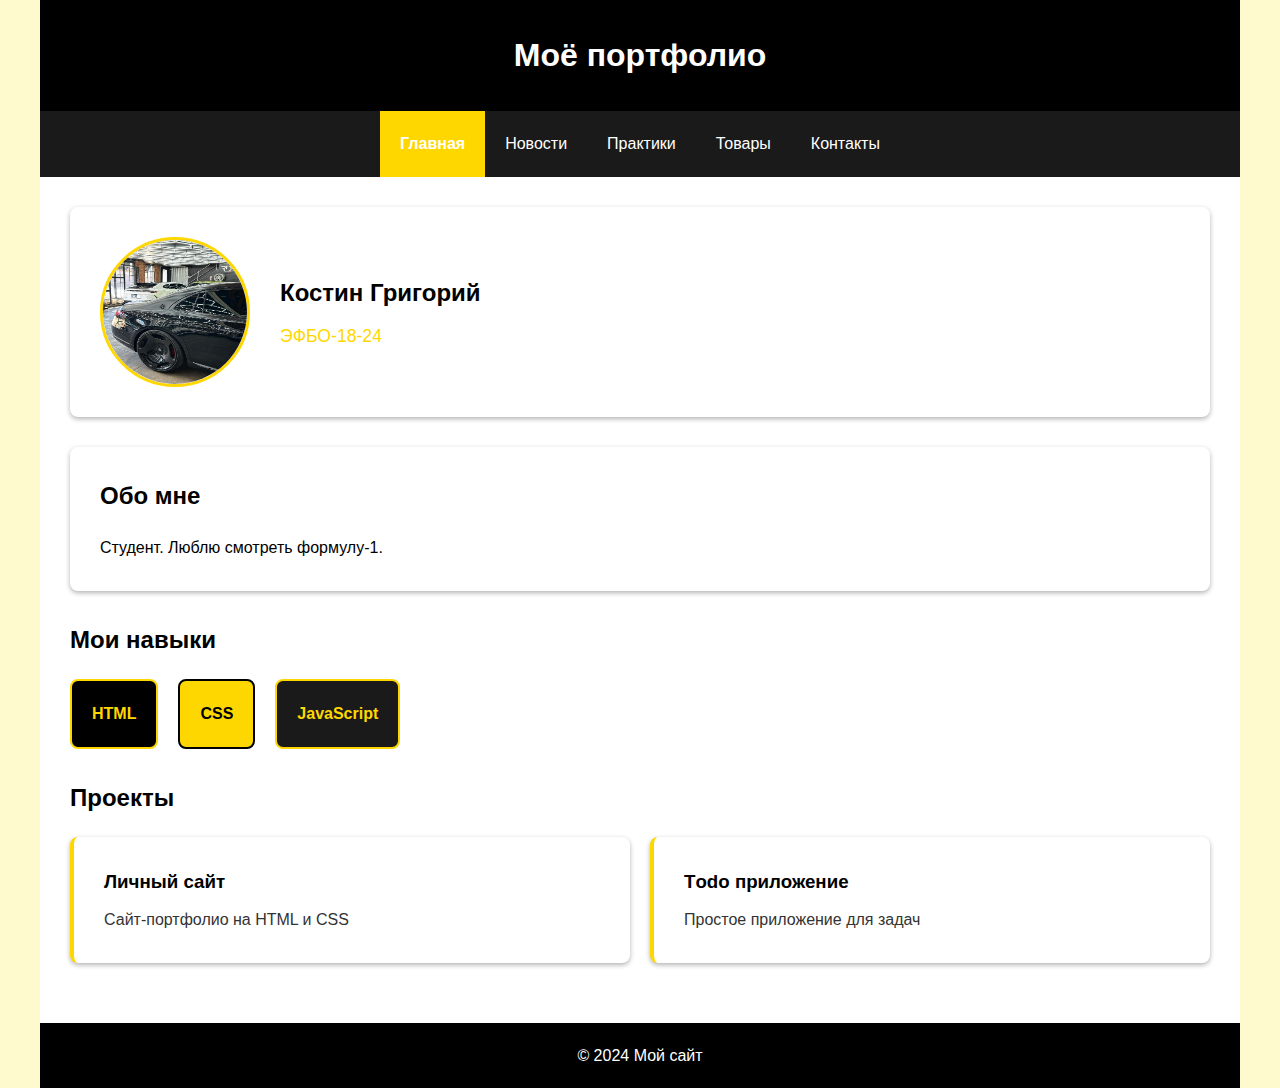
<file: index.html>
<!DOCTYPE html>
<html lang="ru">
<head>
    <meta charset="UTF-8">
    <meta name="viewport" content="width=device-width, initial-scale=1.0">
    <title>Главная - Портфолио</title>
    <link rel="stylesheet" href="style/styles.css">
</head>
<body>
<!-- Основной контейнер -->
<div class="page">

    <!-- Шапка -->
    <header class="header">
        <h1 class="header__title">Моё портфолио</h1>
    </header>

    <!-- Навигация -->
    <nav class="nav">
        <ul class="nav__list">
            <li class="nav__item nav__item--active">
                <a class="nav__link" href="index.html">Главная</a>
            </li>
            <li class="nav__item">
                <a class="nav__link" href="pages/news.html">Новости</a>
            </li>
            <li>
                <a class="nav__link" href="pages/practices.html">Практики</a>
            </li>
            <li class="nav__item">
                <a class="nav__link" href="pages/goods.html">Товары</a>
            </li>
            <li class="nav__item">
                <a class="nav__link" href="pages/contacts.html">Контакты</a>
            </li>
        </ul>
    </nav>

    <!-- Основной контент -->
    <main class="main">

        <!-- Профиль -->
        <section class="profile">
            <div class="profile__card">
                <img class="profile__photo" src="images/IMG_3871.png" alt="Фото">
                <div class="profile__info">
                    <h2 class="profile__name">Костин Григорий</h2>
                    <p class="profile__group">ЭФБО-18-24</p>
                </div>
            </div>
        </section>

        <!-- Обо мне -->
        <section class="about">
            <h2 class="about__title">Обо мне</h2>
            <div class="about__content">
                <p class="about__text">
                    Студент. Люблю смотреть формулу-1.
                </p>
            </div>
        </section>

        <!-- Навыки -->
        <section class="skills">
            <h2 class="skills__title">Мои навыки</h2>
            <div class="skills__list">
                <div class="skill skill--html">
                    <span class="skill__name">HTML</span>
                </div>
                <div class="skill skill--css">
                    <span class="skill__name">CSS</span>
                </div>
                <div class="skill skill--js">
                    <span class="skill__name">JavaScript</span>
                </div>
            </div>
        </section>

        <!-- Проекты -->
        <section class="projects">
            <h2 class="projects__title">Проекты</h2>
            <div class="projects__grid">
                <div class="project-card">
                    <h3 class="project-card__title">Личный сайт</h3>
                    <p class="project-card__desc">Сайт-портфолио на HTML и CSS</p>
                </div>
                <div class="project-card">
                    <h3 class="project-card__title">Тodo приложение</h3>
                    <p class="project-card__desc">Простое приложение для задач</p>
                </div>
            </div>
        </section>

    </main>

    <!-- Подвал -->
    <footer class="footer">
        <p class="footer__text">&copy; 2024 Мой сайт</p>
    </footer>
</div>
</body>
</html>
</file>
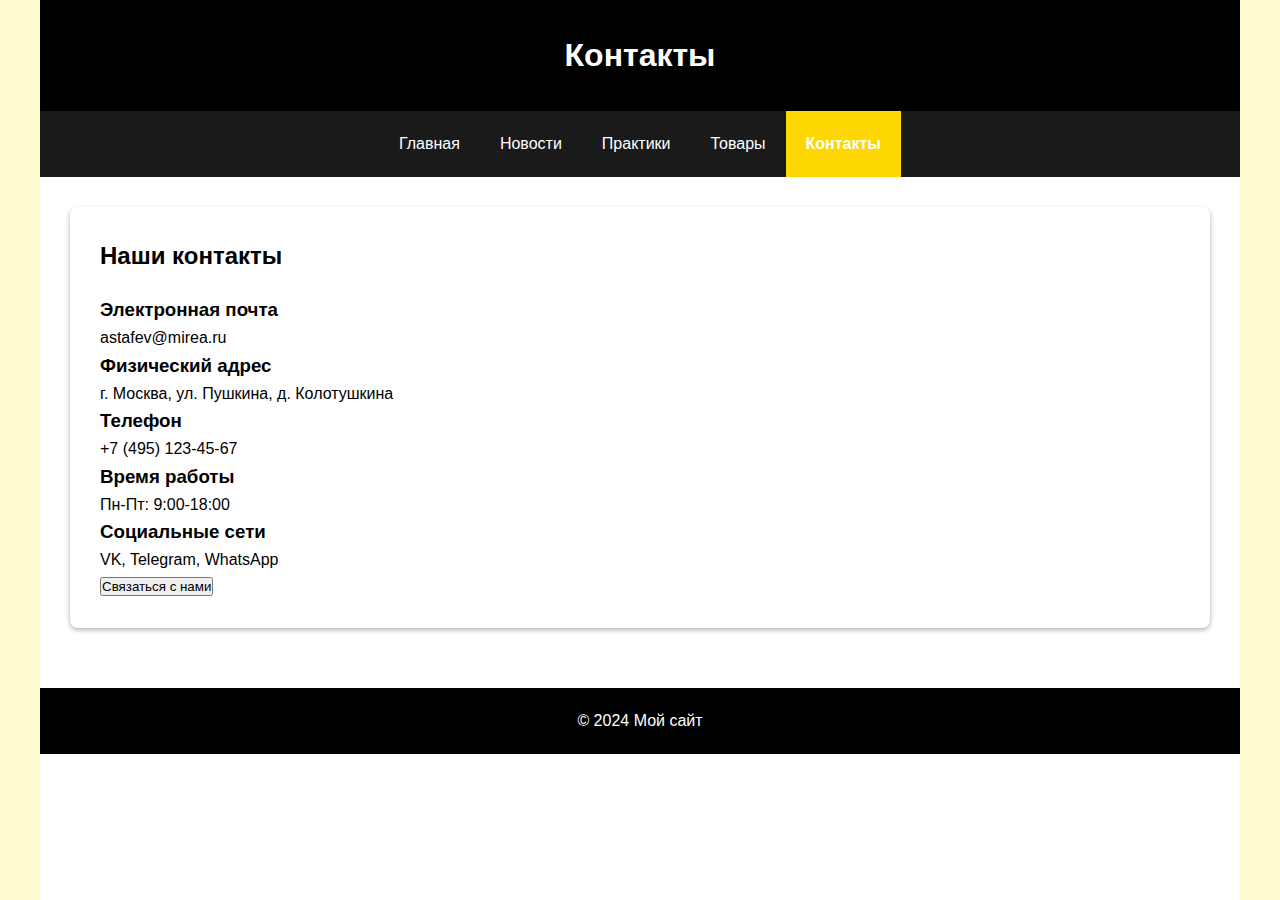
<file: pages/contacts.html>
<!DOCTYPE html>
<html lang="ru">
<head>
    <meta charset="UTF-8">
    <meta name="viewport" content="width=device-width, initial-scale=1.0">
    <title>Контакты - Портфолио</title>
    <link rel="stylesheet" href="../style/styles.css">
    <style>
        dialog::backdrop {
            background: rgba(0, 0, 0, 0.6);
            animation: fadeIn 0.3s ease;
        }

        dialog {
            border: none;
            border-radius: 12px;
            padding: 0;
            box-shadow: 0 10px 30px rgba(0, 0, 0, 0.3);
            animation: slideIn 0.3s ease;
            max-width: 500px;
            width: 90vw;
            max-height: 90vh;
            overflow-y: auto;
        }

        .modal-header {
            background: linear-gradient(135deg, #2c3e50 0%, #34495e 100%);
            color: white;
            padding: 1.5rem;
            border-radius: 12px 12px 0 0;
            margin: 0;
        }

        .modal-header h2 {
            margin: 0;
            color: white;
            font-size: 1.5rem;
        }

        .modal-content {
            padding: 2rem;
        }

        .form-group {
            margin-bottom: 1.5rem;
        }

        .form-group label {
            display: block;
            margin-bottom: 0.5rem;
            font-weight: 600;
            color: #2c3e50;
        }

        .form-group input,
        .form-group select,
        .form-group textarea {
            width: 100%;
            padding: 0.75rem;
            border: 2px solid #e9ecef;
            border-radius: 6px;
            font-size: 1rem;
            transition: border-color 0.3s ease;
            box-sizing: border-box;
        }

        .form-group input:focus,
        .form-group select:focus,
        .form-group textarea:focus {
            outline: none;
            border-color: #667eea;
        }

        .form-group textarea {
            min-height: 100px;
            resize: vertical;
        }

        .modal-actions {
            display: flex;
            gap: 1rem;
            justify-content: flex-end;
            margin-top: 2rem;
        }

        .btn {
            padding: 0.75rem 1.5rem;
            border: none;
            border-radius: 6px;
            cursor: pointer;
            font-size: 1rem;
            transition: all 0.3s ease;
            font-weight: 600;
        }

        .btn-primary {
            background: linear-gradient(135deg, #667eea 0%, #764ba2 100%);
            color: white;
        }

        .btn-primary:hover {
            transform: translateY(-2px);
            box-shadow: 0 5px 15px rgba(102, 126, 234, 0.4);
        }

        .btn-secondary {
            background: #f8f9fa;
            color: #2c3e50;
            border: 2px solid #e9ecef;
        }

        .btn-secondary:hover {
            background: #e9ecef;
        }

        .required {
            color: #e74c3c;
        }

        @keyframes fadeIn {
            from { opacity: 0; }
            to { opacity: 1; }
        }

        @keyframes slideIn {
            from {
                opacity: 0;
                transform: translateY(-50px) scale(0.9);
            }
            to {
                opacity: 1;
                transform: translateY(0) scale(1);
            }
        }

        @media (max-width: 600px) {
            dialog {
                margin: 1rem;
                width: calc(100vw - 2rem);
            }

            .modal-actions {
                flex-direction: column;
            }

            .btn {
                width: 100%;
            }
        }
    </style>
</head>
<body>
<!-- Основной контейнер -->
<div class="page">

    <!-- Шапка -->
    <header class="header">
        <h1 class="header__title">Контакты</h1>
    </header>

    <!-- Навигация -->
    <nav class="nav">
        <ul class="nav__list">
            <li class="nav__item">
                <a class="nav__link" href="../index.html">Главная</a>
            </li>
            <li class="nav__item">
                <a class="nav__link" href="news.html">Новости</a>
            </li>
            <li class="nav__item">
                <a class="nav__link" href="practices.html">Практики</a>
            </li>
            <li class="nav__item">
                <a class="nav__link" href="goods.html">Товары</a>
            </li>
            <li class="nav__item nav__item--active">
                <a class="nav__link" href="contacts.html">Контакты</a>
            </li>
        </ul>
    </nav>

    <!-- Основной контент -->
    <main class="main">
        <!-- Контактная информация -->
        <section class="contacts">
            <h2 class="contacts__title">Наши контакты</h2>

            <div class="contacts__content">
                <div class="contact-info">
                    <h3 class="contact-info__title">Электронная почта</h3>
                    <p class="contact-info__text">astafev@mirea.ru</p>
                </div>

                <div class="contact-info">
                    <h3 class="contact-info__title">Физический адрес</h3>
                    <p class="contact-info__text">г. Москва, ул. Пушкина, д. Колотушкина</p>
                </div>

                <div class="contacts__grid">
                    <div class="contact-card">
                        <h3 class="contact-card__title">Телефон</h3>
                        <p class="contact-card__text">+7 (495) 123-45-67</p>
                    </div>
                    <div class="contact-card">
                        <h3 class="contact-card__title">Время работы</h3>
                        <p class="contact-card__text">Пн-Пт: 9:00-18:00</p>
                    </div>
                    <div class="contact-card">
                        <h3 class="contact-card__title">Социальные сети</h3>
                        <p class="contact-card__text">VK, Telegram, WhatsApp</p>
                    </div>
                </div>

                <button class="contacts__button" onclick="contactModal.showModal()">Связаться с нами</button>
            </div>
        </section>
    </main>

    <!-- Подвал -->
    <footer class="footer">
        <p class="footer__text">&copy; 2024 Мой сайт</p>
    </footer>

    <dialog id="contactModal">
        <div class="modal-header">
            <h2>Форма обратной связи</h2>
        </div>

        <div class="modal-content">
            <form id="feedbackForm" method="dialog">
                <div class="form-group">
                    <label for="name">Имя <span class="required">*</span></label>
                    <input type="text" id="name" name="name" required placeholder="Введите ваше имя">
                </div>

                <div class="form-group">
                    <label for="phone">Телефон <span class="required">*</span></label>
                    <input type="tel" id="phone" name="phone" required placeholder="+7 (XXX) XXX-XX-XX">
                </div>

                <div class="form-group">
                    <label for="email">Электронная почта <span class="required">*</span></label>
                    <input type="email" id="email" name="email" required placeholder="example@mail.ru">
                </div>

                <div class="form-group">
                    <label for="category">Категория обращения <span class="required">*</span></label>
                    <select id="category" name="category" required>
                        <option value="">Выберите категорию</option>
                        <option value="technical">Техническая поддержка</option>
                        <option value="commercial">Коммерческое предложение</option>
                        <option value="cooperation">Сотрудничество</option>
                        <option value="complaint">Жалоба</option>
                        <option value="suggestion">Предложение</option>
                        <option value="other">Другое</option>
                    </select>
                </div>

                <div class="form-group">
                    <label for="message">Текст обращения <span class="required">*</span></label>
                    <textarea id="message" name="message" required placeholder="Опишите вашу проблему или вопрос..."></textarea>
                </div>

                <div class="modal-actions">
                    <button type="submit" class="btn btn-secondary">Отмена</button>
                    <button type="button" class="btn btn-primary" onclick="submitForm()">Отправить</button>
                </div>
            </form>
        </div>
    </dialog>

    <script>
        function submitForm() {
            const form = document.getElementById('feedbackForm');
            const formData = new FormData(form);

            if (!form.checkValidity()) {
                form.reportValidity();
                return;
            }

            const data = {
                name: formData.get('name'),
                phone: formData.get('phone'),
                email: formData.get('email'),
                category: formData.get('category'),
                message: formData.get('message')
            };

            console.log('Данные формы:', data);

            alert('Спасибо! Ваше обращение отправлено. Мы свяжемся с вами в ближайшее время.');

            contactModal.close();

            form.reset();
        }

        document.getElementById('contactModal').addEventListener('click', function(event) {
            if (event.target === this) {
                this.close();
            }
        });

        document.getElementById('feedbackForm').addEventListener('keypress', function(event) {
            if (event.key === 'Enter' && event.target.type !== 'textarea') {
                event.preventDefault();
            }
        });
    </script>
</div>
</body>
</html>
</file>
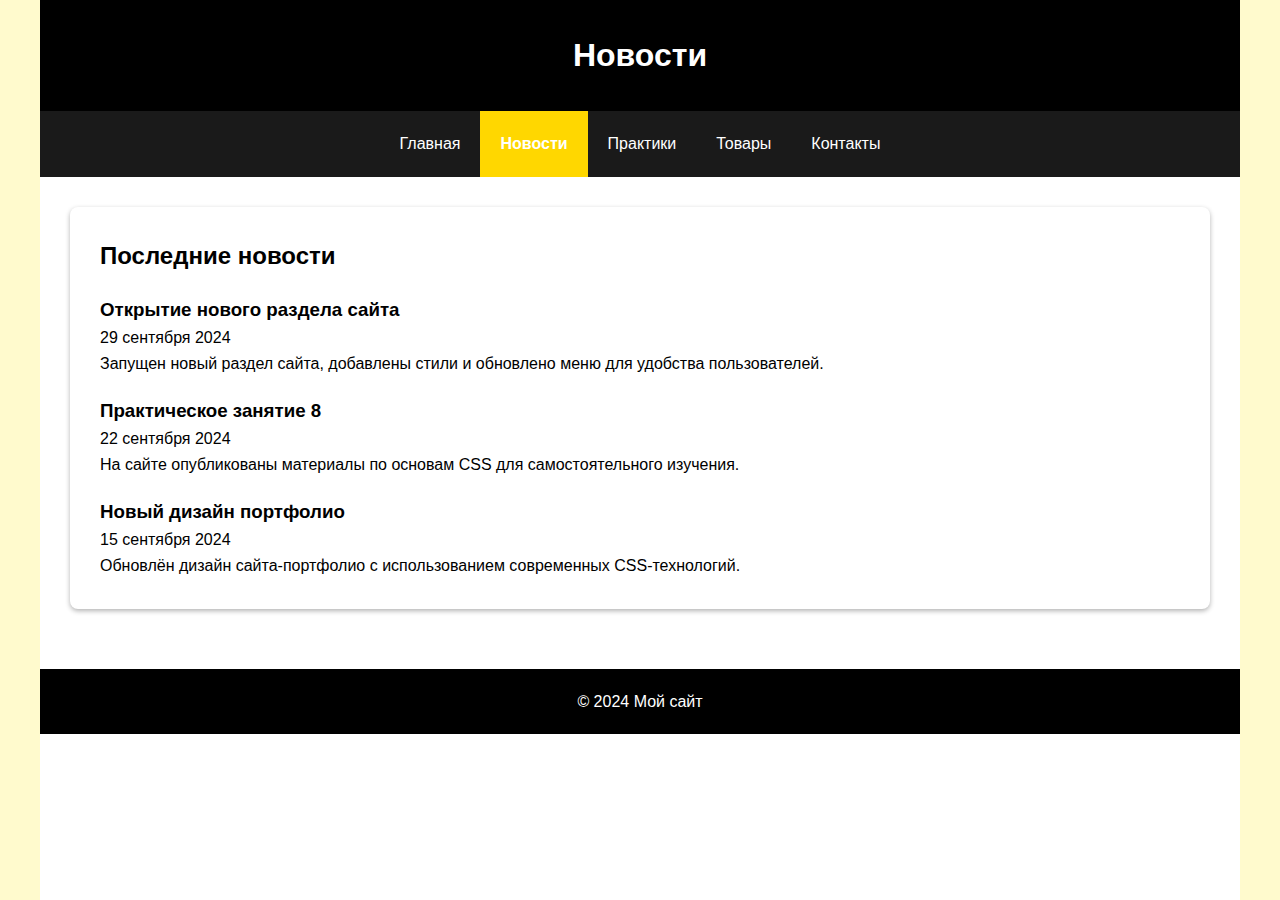
<file: pages/news.html>
<!DOCTYPE html>
<html lang="ru">
<head>
    <meta charset="UTF-8">
    <meta name="viewport" content="width=device-width, initial-scale=1.0">
    <title>Новости - Портфолио</title>
    <link rel="stylesheet" href="../style/styles.css">
</head>
<body>
<!-- Основной контейнер -->
<div class="page">

    <!-- Шапка -->
    <header class="header">
        <h1 class="header__title">Новости</h1>
    </header>

    <!-- Навигация -->
    <nav class="nav">
        <ul class="nav__list">
            <li class="nav__item">
                <a class="nav__link" href="../index.html">Главная</a>
            </li>
            <li class="nav__item nav__item--active">
                <a class="nav__link" href="news.html">Новости</a>
            </li>
            <li class="nav__item">
                <a class="nav__link" href="practices.html">Практики</a>
            </li>
            <li class="nav__item">
                <a class="nav__link" href="goods.html">Товары</a>
            </li>
            <li class="nav__item">
                <a class="nav__link" href="contacts.html">Контакты</a>
            </li>
        </ul>
    </nav>

    <!-- Основной контент -->
    <main class="main">
        
        <!-- Новости -->
        <section class="news">
            <h2 class="news__title">Последние новости</h2>
            <div class="news__list">
                <article class="news-card">
                    <h3 class="news-card__title">Открытие нового раздела сайта</h3>
                    <time class="news-card__date">29 сентября 2024</time>
                    <p class="news-card__content">
                        Запущен новый раздел сайта, добавлены стили и обновлено меню для удобства пользователей.
                    </p>
                </article>
                <article class="news-card">
                    <h3 class="news-card__title">Практическое занятие 8</h3>
                    <time class="news-card__date">22 сентября 2024</time>
                    <p class="news-card__content">
                        На сайте опубликованы материалы по основам CSS для самостоятельного изучения.
                    </p>
                </article>
                <article class="news-card">
                    <h3 class="news-card__title">Новый дизайн портфолио</h3>
                    <time class="news-card__date">15 сентября 2024</time>
                    <p class="news-card__content">
                        Обновлён дизайн сайта-портфолио с использованием современных CSS-технологий.
                    </p>
                </article>
            </div>
        </section>

    </main>

    <!-- Подвал -->
    <footer class="footer">
        <p class="footer__text">&copy; 2024 Мой сайт</p>
    </footer>
</div>
</body>
</html>
</file>
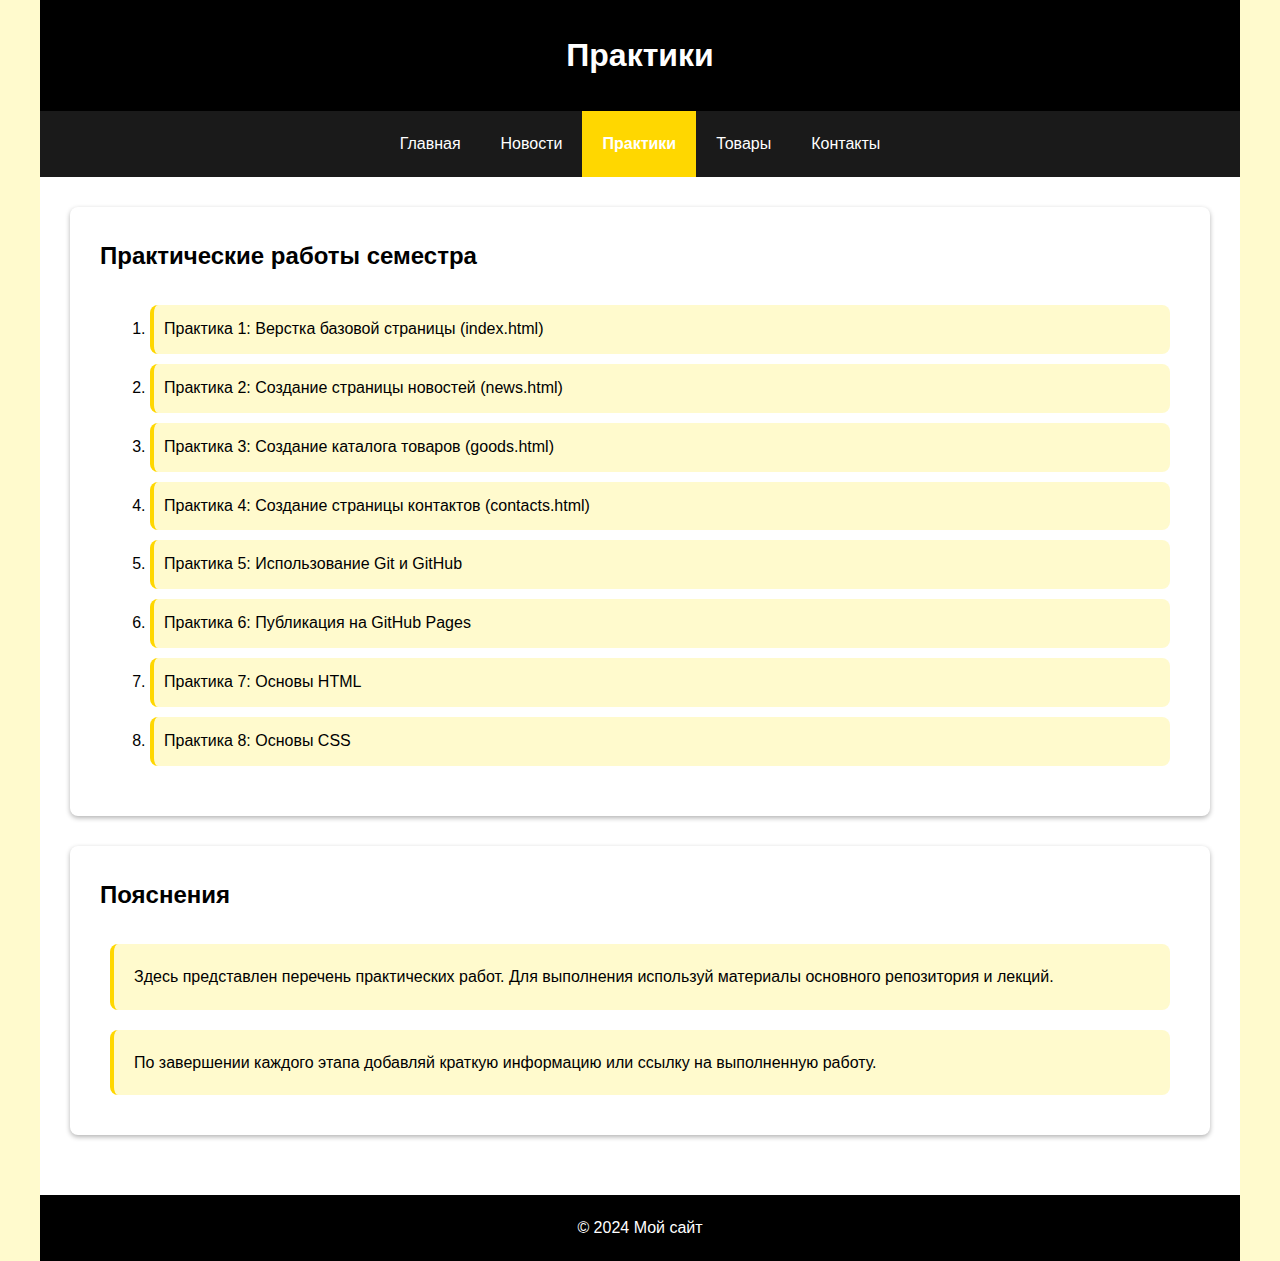
<file: pages/practices.html>
<!DOCTYPE html>
<html lang="ru">
<head>
    <meta charset="UTF-8">
    <meta name="viewport" content="width=device-width, initial-scale=1.0">
    <title>Практики - Портфолио</title>
    <link rel="stylesheet" href="../style/styles.css">
</head>
<body>
<!-- Основной контейнер -->
<div class="page">

    <!-- Шапка -->
    <header class="header">
        <h1 class="header__title">Практики</h1>
    </header>

    <!-- Навигация -->
    <nav class="nav">
        <ul class="nav__list">
            <li class="nav__item">
                <a class="nav__link" href="../index.html">Главная</a>
            </li>
            <li class="nav__item">
                <a class="nav__link" href="news.html">Новости</a>
            </li>
            <li class="nav__item nav__item--active">
                <a class="nav__link" href="practices.html">Практики</a>
            </li>
            <li class="nav__item">
                <a class="nav__link" href="goods.html">Товары</a>
            </li>
            <li class="nav__item">
                <a class="nav__link" href="contacts.html">Контакты</a>
            </li>
        </ul>
    </nav>

    <!-- Основной контент -->
    <main class="main">

        <!-- Практические работы -->
        <section class="practices">
            <h2 class="practices__title">Практические работы семестра</h2>
            <div class="practices__content">
                <ol class="practices__list">
                    <li class="practices__item">Практика 1: Верстка базовой страницы (index.html)</li>
                    <li class="practices__item">Практика 2: Создание страницы новостей (news.html)</li>
                    <li class="practices__item">Практика 3: Создание каталога товаров (goods.html)</li>
                    <li class="practices__item">Практика 4: Создание страницы контактов (contacts.html)</li>
                    <li class="practices__item">Практика 5: Использование Git и GitHub</li>
                    <li class="practices__item">Практика 6: Публикация на GitHub Pages</li>
                    <li class="practices__item">Практика 7: Основы HTML</li>
                    <li class="practices__item">Практика 8: Основы CSS</li>
                </ol>
            </div>
        </section>

        <!-- Пояснения -->
        <section class="instructions">
            <h2 class="instructions__title">Пояснения</h2>
            <div class="instructions__content">
                <p class="instructions__text">
                    Здесь представлен перечень практических работ. Для выполнения используй материалы основного репозитория и лекций.
                </p>
                <p class="instructions__text">
                    По завершении каждого этапа добавляй краткую информацию или ссылку на выполненную работу.
                </p>
            </div>
        </section>

    </main>

    <!-- Подвал -->
    <footer class="footer">
        <p class="footer__text">&copy; 2024 Мой сайт</p>
    </footer>
</div>
</body>
</html>
</file>
<file: style/styles.css>
/* CSS переменные */
:root {
    --color-main: #000000;
    --color-accent: #FFD700;
    --color-light: #FFFACD;
    --color-dark: #1a1a1a;
    --color-text: #000000;
    --color-white: #ffffff;

    --shadow: 0 2px 5px rgba(0,0,0,0.3);
    --radius: 8px;

    --space-sm: 10px;
    --space-md: 20px;
    --space-lg: 30px;
}

/* Базовые стили */
* {
    margin: 0;
    padding: 0;
    box-sizing: border-box;
}

body {
    font-family: Arial, sans-serif;
    line-height: 1.6;
    color: var(--color-text);
    background-color: var(--color-light);
}

/* Блок page */
.page {
    max-width: 1200px;
    margin: 0 auto;
    background: var(--color-white);
    min-height: 100vh;
}

/* Блок header */
.header {
    background: var(--color-main);
    color: var(--color-white);
    padding: var(--space-lg);
    text-align: center;
}

.header__title {
    font-size: 2rem;
}

/* Блок nav */
.nav {
    background: var(--color-dark);
}

.nav__list {
    list-style: none;
    display: flex;
    justify-content: center;
}

.nav__item {
    margin: 0;
}

.nav__link {
    display: block;
    padding: var(--space-md);
    color: var(--color-white);
    text-decoration: none;
    transition: background-color 0.3s;
}

.nav__link:hover {
    background: var(--color-accent);
}

/* Модификатор --active */
.nav__item--active .nav__link {
    background: var(--color-accent);
    font-weight: bold;
}

/* Блок main */
.main {
    padding: var(--space-lg);
}

/* Блок profile */
.profile {
    margin-bottom: var(--space-lg);
}

.profile__card {
    display: flex;
    align-items: center;
    gap: var(--space-lg);
    background: var(--color-white);
    padding: var(--space-lg);
    border-radius: var(--radius);
    box-shadow: var(--shadow);
}

.profile__photo {
    width: 150px;
    height: 150px;
    border-radius: 50%;
    border: 3px solid var(--color-accent);
}

.profile__name {
    font-size: 1.5rem;
    color: var(--color-main);
    margin-bottom: var(--space-sm);
}

.profile__group {
    color: var(--color-accent);
    font-size: 1.1rem;
}

/* Блок about */
.about {
    background: var(--color-white);
    padding: var(--space-lg);
    margin-bottom: var(--space-lg);
    border-radius: var(--radius);
    box-shadow: var(--shadow);
}

.about__title {
    color: var(--color-main);
    margin-bottom: var(--space-md);
    font-size: 1.5rem;
}

.about__text {
    line-height: 1.6;
}

/* Блок skills */
.skills {
    margin-bottom: var(--space-lg);
}

.skills__title {
    color: var(--color-main);
    margin-bottom: var(--space-md);
    font-size: 1.5rem;
}

.skills__list {
    display: flex;
    gap: var(--space-md);
    flex-wrap: wrap;
}

/* Блок skill с модификаторами */
.skill {
    padding: var(--space-md);
    border-radius: var(--radius);
    color: var(--color-white);
    font-weight: bold;
    transition: transform 0.3s;
}

.skill:hover {
    transform: translateY(-3px);
}

.skill--html {
    background: #000000;
    color: #FFD700;
    border: 2px solid #FFD700;
}

.skill--css {
    background: #FFD700;
    color: #000000;
    border: 2px solid #000000;
}

.skill--js {
    background: #1a1a1a;
    color: #FFD700;
    border: 2px solid #FFD700;
}

/* Блок projects */
.projects__title {
    color: var(--color-main);
    margin-bottom: var(--space-md);
    font-size: 1.5rem;
}

.projects__grid {
    display: grid;
    grid-template-columns: repeat(auto-fit, minmax(300px, 1fr));
    gap: var(--space-md);
}

/* Блок project-card */
.project-card {
    background: var(--color-white);
    padding: var(--space-lg);
    border-radius: var(--radius);
    box-shadow: var(--shadow);
    border-left: 4px solid var(--color-accent);
    transition: transform 0.3s;
}

.project-card:hover {
    transform: translateY(-5px);
}

.project-card__title {
    color: var(--color-main);
    margin-bottom: var(--space-sm);
}

.project-card__desc {
    color: #333333;
}

/* Блок footer */
.footer {
    background: var(--color-main);
    color: var(--color-white);
    text-align: center;
    padding: var(--space-md);
    margin-top: var(--space-lg);
}

/* Адаптивность */
@media (max-width: 768px) {
    .profile__card {
        flex-direction: column;
        text-align: center;
    }

    .nav__list {
        flex-direction: column;
    }

    .skills__list {
        justify-content: center;
    }

    .projects__grid {
        grid-template-columns: 1fr;
    }

    .goods-container {
        grid-template-columns: 1fr;
        gap: var(--space-md);
    }

    .goods-image {
        height: 150px;
        max-width: 200px;
    }
}

/* Добавляем в конец файла styles.css */

/* Блок news */
.news {
    background: var(--color-white);
    padding: var(--space-lg);
    border-radius: var(--radius);
    box-shadow: var(--shadow);
}

.news__title {
    color: var(--color-main);
    margin-bottom: var(--space-md);
    font-size: 1.5rem;
}

.news__list {
    display: flex;
    flex-direction: column;
    gap: var(--space-md);
}

/* Блок news-item */
.news-item {
    padding: var(--space-md);
    border-left: 4px solid var(--color-accent);
    background: var(--color-light);
    border-radius: var(--radius);
}

.news-item__title {
    color: var(--color-main);
    margin-bottom: var(--space-sm);
}

.news-item__date {
    color: var(--color-accent);
    font-size: 0.9rem;
    margin-bottom: var(--space-sm);
}

.news-item__text {
    line-height: 1.5;
}

/* Блок contacts */
.contacts {
    background: var(--color-white);
    padding: var(--space-lg);
    border-radius: var(--radius);
    box-shadow: var(--shadow);
}

.contacts__title {
    color: var(--color-main);
    margin-bottom: var(--space-md);
    font-size: 1.5rem;
}

.contacts__list {
    display: grid;
    grid-template-columns: repeat(auto-fit, minmax(250px, 1fr));
    gap: var(--space-md);
}

/* Блок contact-item */
.contact-item {
    padding: var(--space-md);
    background: var(--color-light);
    border-radius: var(--radius);
    text-align: center;
}

.contact-item__title {
    color: var(--color-main);
    margin-bottom: var(--space-sm);
    font-size: 1.1rem;
}

.contact-item__value {
    color: var(--color-accent);
    font-weight: bold;
}

/* Блок Goods */
.goods {
    background: var(--color-white);
    padding: var(--space-lg);
    border-radius: var(--radius);
    box-shadow: var(--shadow);
    margin-bottom: var(--space-lg);
}

.goods__title,
.catalog__title {
    color: var(--color-main);
    margin-bottom: var(--space-md);
    font-size: 1.5rem;
}

.goods-container {
    display: grid;
    grid-template-columns: repeat(auto-fit, minmax(300px, 1fr));
    gap: var(--space-lg);
    margin-top: var(--space-lg);
}

.goods-product-card {
    background: var(--color-white);
    padding: var(--space-lg);
    border-radius: var(--radius);
    box-shadow: var(--shadow);
    text-align: center;
    transition: all 0.3s ease;
    border: 1px solid #e9e9e9;
    border-left: 4px solid var(--color-accent);
}

.goods-product-card:hover {
    transform: translateY(-5px);
    box-shadow: 0 12px 30px rgba(0, 0, 0, 0.15);
}

.goods-image {
    width: 100%;
    max-width: 280px;
    height: 200px;
    object-fit: cover;
    border-radius: var(--radius);
    margin-bottom: var(--space-md);
    border: 3px solid var(--color-light);
}

.goods-title {
    font-size: 1.2rem;
    color: var(--color-main);
    margin: 0 0 var(--space-sm) 0;
    font-weight: 600;
}

.goods-product-desc {
    color: #333333;
    margin-bottom: var(--space-md);
    line-height: 1.5;
    font-style: italic;
}

.goods-price {
    font-size: 1.4rem;
    color: var(--color-accent);
    font-weight: 700;
    margin: 0;
    background: linear-gradient(135deg, var(--color-accent) 0%, #00f2fe 100%);
    -webkit-background-clip: text;
    -webkit-text-fill-color: transparent;
    background-clip: text;
}

.goods-product-info,
.goods-product-card__info {
    padding-top: var(--space-sm);
}

/* Блок about-store */
.about-store {
    background: var(--color-white);
    padding: var(--space-lg);
    border-radius: var(--radius);
    box-shadow: var(--shadow);
}

.about-store__title {
    color: var(--color-main);
    margin-bottom: var(--space-md);
    font-size: 1.5rem;
}

.about-store__content {
    padding: var(--space-sm);
}

.about-store__text {
    line-height: 1.6;
    padding: var(--space-md);
    background: var(--color-light);
    border-radius: var(--radius);
    border-left: 4px solid var(--color-accent);
    margin: 0;
}

/* Блок practices */
.practices {
    background: var(--color-white);
    padding: var(--space-lg);
    border-radius: var(--radius);
    box-shadow: var(--shadow);
    margin-bottom: var(--space-lg);
}

.practices__title {
    color: var(--color-main);
    margin-bottom: var(--space-md);
    font-size: 1.5rem;
}

.practices__content {
    padding: var(--space-sm);
}

.practices__list {
    padding-left: var(--space-lg);
    line-height: 1.8;
}

.practices__item {
    margin-bottom: var(--space-sm);
    color: var(--color-text);
    padding: var(--space-sm);
    background: var(--color-light);
    border-radius: var(--radius);
    border-left: 4px solid var(--color-accent);
    margin-left: var(--space-sm);
    transition: transform 0.3s ease;
}

.practices__item:hover {
    transform: translateX(5px);
    background: #FFF8DC;
}

/* Блок instructions */
.instructions {
    background: var(--color-white);
    padding: var(--space-lg);
    border-radius: var(--radius);
    box-shadow: var(--shadow);
}

.instructions__title {
    color: var(--color-main);
    margin-bottom: var(--space-md);
    font-size: 1.5rem;
}

.instructions__content {
    padding: var(--space-sm);
}

.instructions__text {
    line-height: 1.6;
    margin-bottom: var(--space-md);
    padding: var(--space-md);
    background: var(--color-light);
    border-radius: var(--radius);
    border-left: 4px solid var(--color-accent);
}

.instructions__text:last-child {
    margin-bottom: 0;
}
</file>
